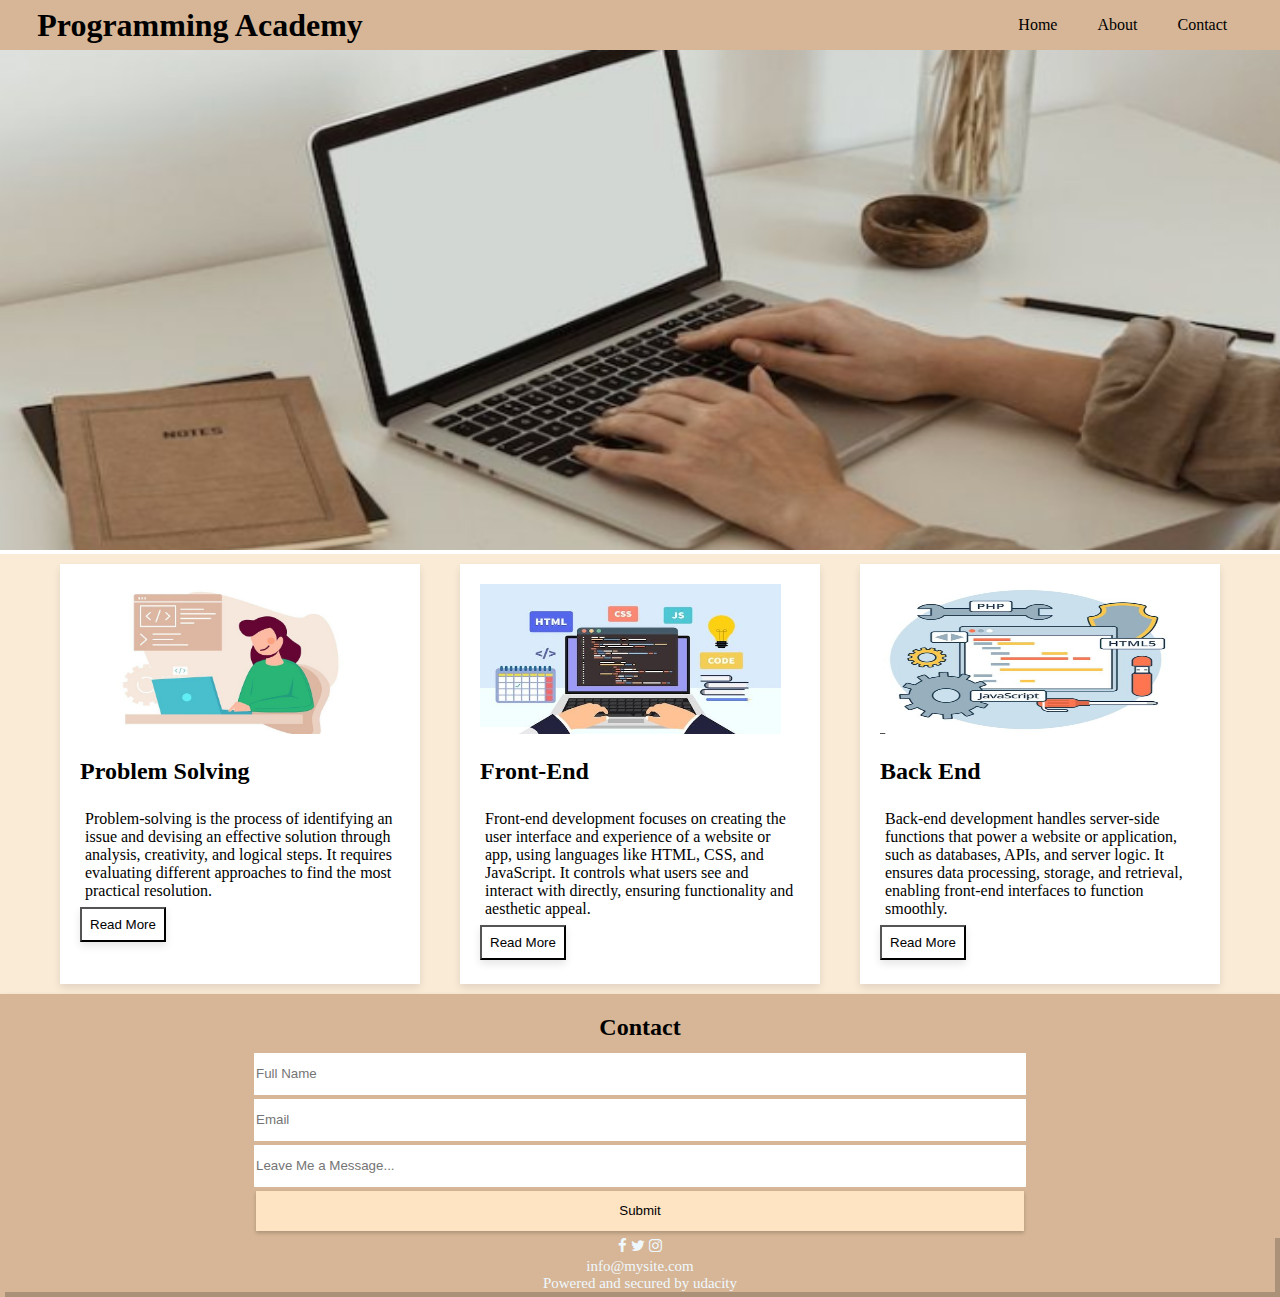
<file: index.html>
<!DOCTYPE html>
<html lang="en">
<head>
    <meta charset="UTF-8">
    <meta name="viewport" content="width=device-width, initial-scale=1.0">
    <link rel="stylesheet" href="https://cdnjs.cloudflare.com/ajax/libs/font-awesome/4.7.0/css/font-awesome.min.css">

    <title>Home</title>
    <link rel="stylesheet" href="assests/css/body.css">
    
</head>
<body>
    <header class="navbar">
        <div class="container">
        <div class="logo">
            <h1 class="logo-title">Programming Academy </h1>
        </div>
       
        <div class="list ">
            <ul class="home">
                <li >
                    <a href="index.html">Home</a>
                </li>
                <li>
                    <a href="blog.html">About</a>
                </li>
                <li>
                    <a href="#contact">Contact</a>
                </li>
            </ul>
        </div>
    </div>

    </header>
    <main>
        <div class="contant">
            <div class="img">
                <img src="./assests/imgs/spark.png">

            </div>
            <div class="card">
                <div class="card-item">
                    <img class="img-div" src="./assests/imgs/div1.png">
                    <h2>Problem Solving</h2>
                    <p>Problem-solving is the process of identifying an issue and devising an effective solution through analysis, creativity, and logical steps. It requires evaluating different approaches to find the most practical resolution.</p>
                    <button class="buton"><a href="blog.html">Read More</a></button>
                </div>
                <div class="card-item">
                    <img class="img-div" src="./assests/imgs/div2.png">
                    <h2>Front-End </h2>
                    <p>Front-end development focuses on creating the user interface and experience of a website or app, using languages like HTML, CSS, and JavaScript. It controls what users see and interact with directly, ensuring functionality and aesthetic appeal.</p>
                    <button class="buton"><a href="blog.html">Read More</a></button>

                </div>
                <div class="card-item">
                    <img class="img-div" src="./assests/imgs/div3.png">
                    <h2>Back End</h2>
                    <p>Back-end development handles server-side functions that power a website or application, such as databases, APIs, and server logic. It ensures data processing, storage, and retrieval, enabling front-end interfaces to function smoothly.</p>
                    <button class="buton"><a href="blog.html">Read More</a></button>

                </div>
            </div>

        </div>
    </main>
    <footer>
        <div>
            <div class="contact" id="contact">
                <h2>Contact</h2>
                
                <form>
                    <input type="text" id="name"  placeholder="Full Name" required>
                    <input type="email" id="email"  placeholder="Email" required> 
                    <input type="text" id="massege"  placeholder="Leave Me a Message..." required>
                    <input type="submit" value="Submit">
                </form>
            </div>
            <div class="foot">
                <a href="https://www.facebook.com/" class="fa fa-facebook" id="icon"></a>
                <a href="https://x.com/?lang=ar" class="fa fa-twitter" id="icon"></a>
                <a href="https://www.instagram.com/" class="fa fa-instagram" id="icon"></a>
                <br>
                <a href="blogHome.html">info@mysite.com</a><br>
                <a href="https://learn.udacity.com/my-programs?tab=Currently%2520Learning">Powered and secured by udacity</a>
            </div>
        </div>
    </footer>
</body>
</html>
</file>
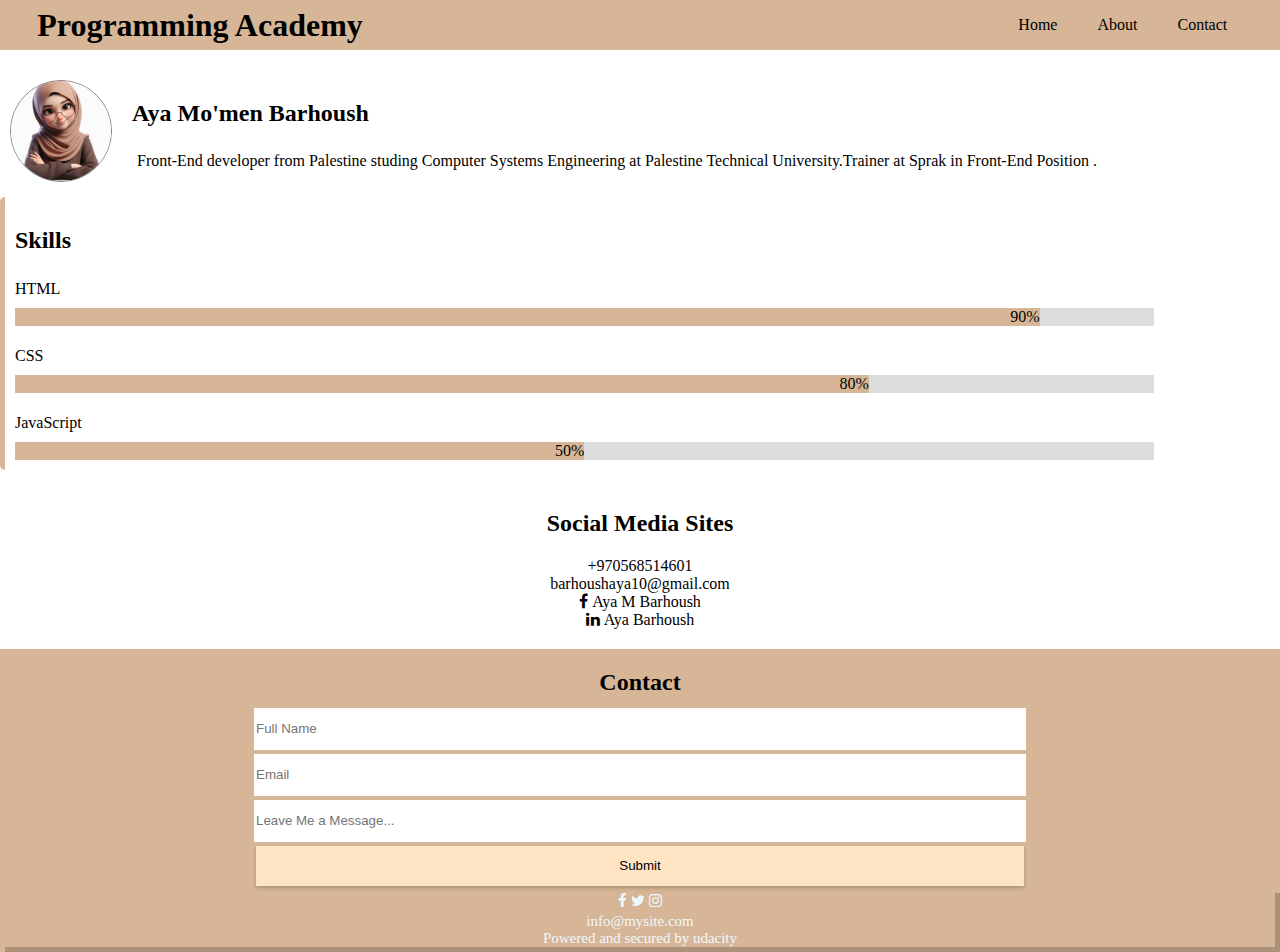
<file: blog.html>
<!DOCTYPE html>
<html lang="en">

<head>
    <meta charset="UTF-8">
    <meta name="viewport" content="width=device-width, initial-scale=1.0">
    <link rel="stylesheet" href="https://cdnjs.cloudflare.com/ajax/libs/font-awesome/4.7.0/css/font-awesome.min.css">

    <title>Blog</title>
    <link rel="stylesheet" href="./assests/css/body.css">
</head>

<body>
    <header class="navbar">
        <div class="container">
            <div class="logo">
                <h1 class="logo-title">Programming Academy </h1>
            </div>

            <div class="list ">
                <ul class="home">
                    <li>
                        <a href="index.html">Home</a>
                    </li>
                    <li>
                        <a href="blog.html">About</a>
                    </li>
                    <li>
                        <a href="#contact">Contact</a>
                    </li>
                </ul>
            </div>
        </div>

    </header>
    <main>
        <div class="blogPost">
            <div class="author-info">
                <img src="./assests/imgs/avatar.png" alt="Avatar" class="avatar">
                <div class="bio">
                    <h2> Aya Mo'men Barhoush</h2>
                    <p>Front‑End developer from Palestine studing Computer Systems Engineering at Palestine Technical
                        University.Trainer at Sprak in Front‑End Position .</p>
                </div>
            </div>
            <div class="skills">
                <h2>Skills</h2>
                <p>HTML</p>
                <div class="skill">
                    <div class="html">90%</div>
                </div>
                <p>CSS</p>
                <div class="skill">
                    <div class="css">80%</div>
                </div>
                <p>JavaScript</p>
                <div class="skill">
                    <div class="JavaScript">50%</div>
                </div>
            </div>
            <div class="socialSharing">
                <h2>Social Media Sites </h2>
                <a href="#">+970568514601</a><br>
                <a href="#">barhoushaya10@gmail.com</a><br>
                <a href="https://www.facebook.com/aya.m.barhoush/" class="fa fa-facebook" id="icon"> Aya M Barhoush</a><br>
                <a href="https://www.linkedin.com/in/aya-barhoush-184040189/" class="fa fa-linkedin" id="icon"> Aya Barhoush</a>
            </div>
        </div>
    </main>
    <footer>
        <div>
            <div class="contact" id="contact">
                <h2>Contact</h2>

                <form>
                    <input type="text" id="name" placeholder="Full Name" required>
                    <input type="email" id="email" placeholder="Email" required>
                    <input type="text" id="massege" placeholder="Leave Me a Message..." required>
                    <input type="submit" value="Submit">
                </form>
            </div>
            <div class="foot">
                <a href="https://www.facebook.com/" class="fa fa-facebook" id="icon"></a>
                <a href="https://x.com/?lang=ar" class="fa fa-twitter" id="icon"></a>
                <a href="https://www.instagram.com/" class="fa fa-instagram" id="icon"></a>
                <br>
                <a href="blogHome.html">info@mysite.com</a><br>
                <a href="https://learn.udacity.com/my-programs?tab=Currently%2520Learning">Powered and secured by
                    udacity</a>
            </div>
        </div>

    </footer>


</body>

</html>
</file>
<file: assests/css/body.css>
@import 'header.css';
@import 'footer.css';
@import 'main.css';
@import 'blog.css';

body{
    margin: 0;
   padding: 0;
    
}

button:hover, a:hover {
   opacity: 0.5;
} 
a{
    text-decoration: none;
    color: black;
}

blockquote{
    background-color: #b494a8;
    padding: 5px;
    border-radius: 10px 0;
    border-left: #383636 solid ;
    quotes: "'" "'";
    color: rgb(241, 210, 239);
}
@media only screen and (max-width: 1400px){
blockquote{
    font-size: 25px;
}
}
@media only screen and (max-width: 768px){
    blockquote{
        font-size: 18px;
    }
}
@media only screen and (max-width: 600px){
    blockquote{
        font-size: 15px;
    }
}
</file>
